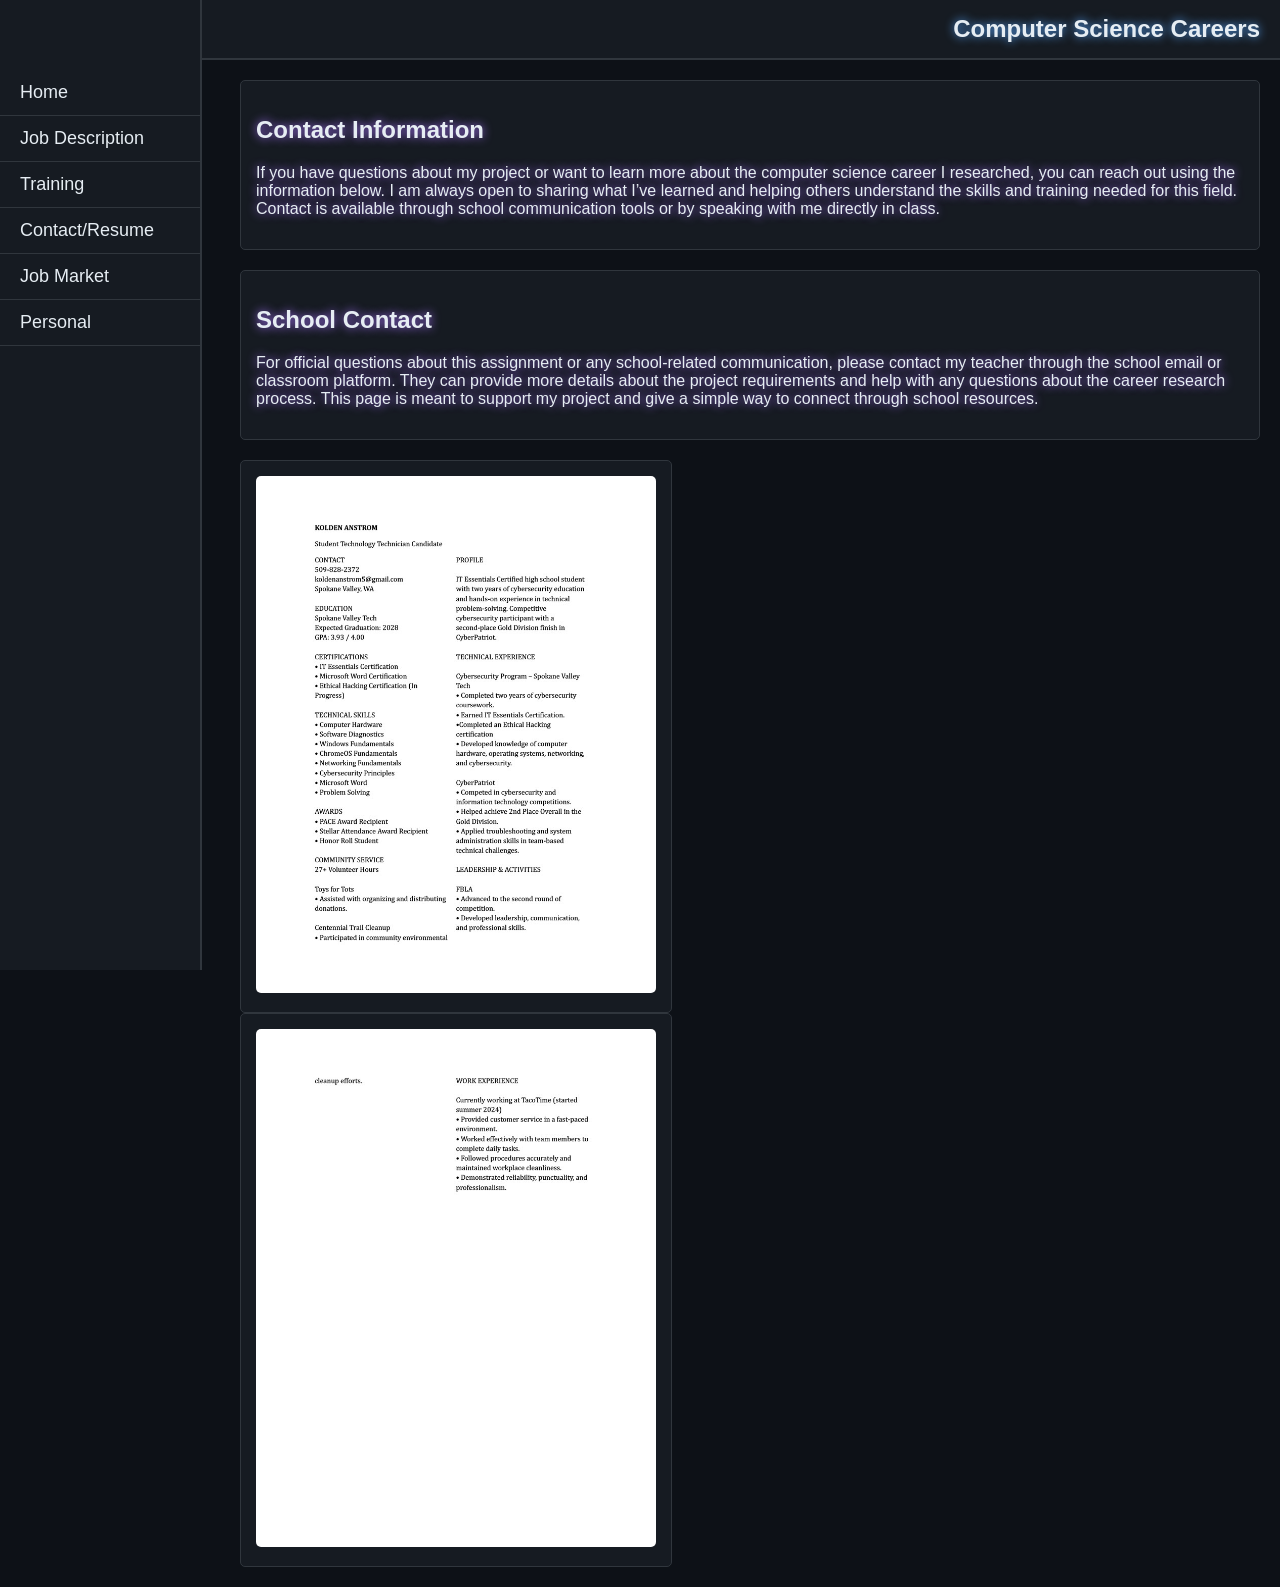
<file: CareerWebsite/contact.html>
<!DOCTYPE html>
<html lang="en">
<head>
    <meta charset="UTF-8">
    <title >Computer Science Career Website</title>
    <link rel="stylesheet" href="style.css">
</head>

<body>

    <header>
        Computer Science Careers
    </header>

    <nav><a href="index.html">Home</a><a href="JobDescription.html">Job Description</a> <a href="Training.html">Training</a> <a href="contact.html">Contact/Resume</a> <a href="JobMarket.html">Job Market</a> <a href="Personal.html">Personal</a></nav>

    <div class="content">

        <div class="text-box">
           <h2>Contact Information</h2>
           <p>If you have questions about my project or want to learn more about the computer science career I researched, you can reach out using the information below. I am always open to sharing what I’ve learned and helping others understand the skills and training needed for this field. Contact is available through school communication tools or by speaking with me directly in class.</p>

        </div>

        <div class="text-box">
            <h2>School Contact</h2>
            <p>For official questions about this assignment or any school-related communication, please contact my teacher through the school email or classroom platform. They can provide more details about the project requirements and help with any questions about the career research process. This page is meant to support my project and give a simple way to connect through school resources.</p>
        </div>

        <div class="image-box">
            <img src="./Career/1790623140843-e5f80458-76db-4bec-bf57-7573ee126656docx_1.jpg" alt="Resume Image">
        </div>

        <div class="image-box">
         <img src="./Career/1790623140843-e5f80458-76db-4bec-bf57-7573ee126656docx_2.jpg" alt="Computer Science Image">
     </div>

    </div>

</body>
</html>
</file>
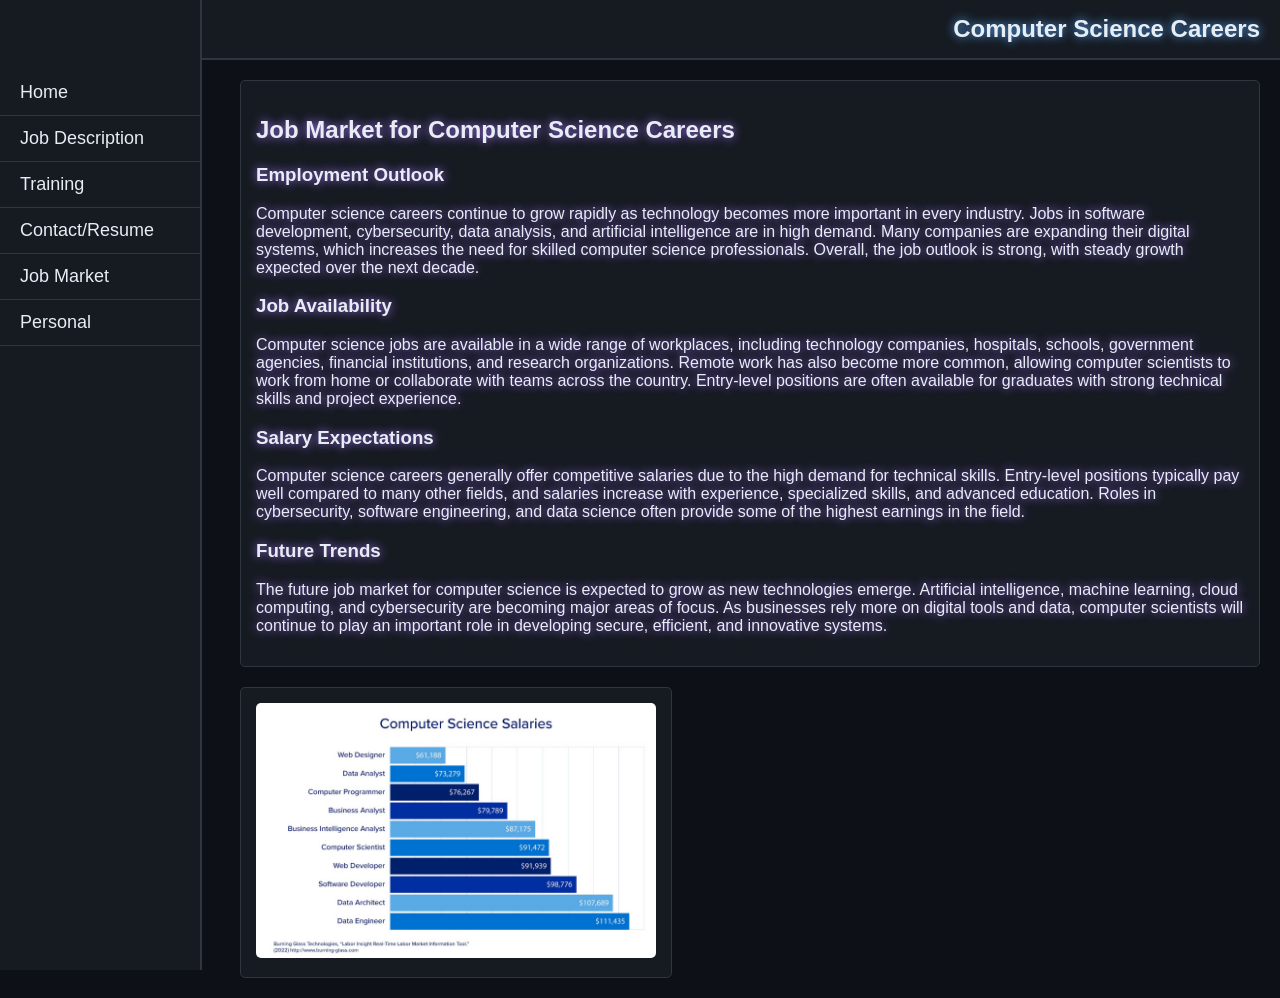
<file: CareerWebsite/jobmarket.html>
<!DOCTYPE html>
<html lang="en">
<head>
    <meta charset="UTF-8">
    <title >Computer Science Career Website</title>
    <link rel="stylesheet" href="style.css">
</head>

<body>

    <header>
        Computer Science Careers
    </header>

    <nav><a href="index.html">Home</a><a href="JobDescription.html">Job Description</a> <a href="Training.html">Training</a> <a href="contact.html">Contact/Resume</a> <a href="JobMarket.html">Job Market</a> <a href="Personal.html">Personal</a></nav>

    <div class="content">

        <div class="text-box">
            <h2>Job Market for Computer Science Careers</h2>
            <h3>Employment Outlook</h3>
            <p>Computer science careers continue to grow rapidly as technology becomes more important in every industry. Jobs in software development, cybersecurity, data analysis, and artificial intelligence are in high demand. Many companies are expanding their digital systems, which increases the need for skilled computer science professionals. Overall, the job outlook is strong, with steady growth expected over the next decade.</p>

            <h3>Job Availability</h3>
            <p>Computer science jobs are available in a wide range of workplaces, including technology companies, hospitals, schools, government agencies, financial institutions, and research organizations. Remote work has also become more common, allowing computer scientists to work from home or collaborate with teams across the country. Entry-level positions are often available for graduates with strong technical skills and project experience.</p>

            <h3>Salary Expectations</h3>
            <p>Computer science careers generally offer competitive salaries due to the high demand for technical skills. Entry-level positions typically pay well compared to many other fields, and salaries increase with experience, specialized skills, and advanced education. Roles in cybersecurity, software engineering, and data science often provide some of the highest earnings in the field.</p>

            <h3>Future Trends</h3>
            <p>The future job market for computer science is expected to grow as new technologies emerge. Artificial intelligence, machine learning, cloud computing, and cybersecurity are becoming major areas of focus. As businesses rely more on digital tools and data, computer scientists will continue to play an important role in developing secure, efficient, and innovative systems.</p>

        </div>

        <div class="image-box">
            <img src="./Career/jobmarket.jpg" alt="Computer Science Image">
        </div>

    </div>

</body>
</html>
</file>
<file: CareerWebsite/style.css>
body {margin: 0;font-family: Arial, sans-serif;background-color: #0d1117;color: #e6edf3;}

/* Header */
header {background-color: #161b22; padding: 15px 20px; font-size: 24px; font-weight: bold; border-bottom: 2px solid #30363d;text-align: right; text-shadow: 0 0 10px RGBA(88, 166, 255, 1);}

/* Sidebar Navigation */
nav {width: 200px; background-color: #161b22; height: 100vh; position: fixed; top: 0; left: 0; padding-top: 70px; border-right: 2px solid #30363d;}

nav a {display: block;padding: 12px 20px;color: #e6edf3;text-decoration: none;font-size: 18px;border-bottom: 1px solid #30363d; /* makes them into lines */}

nav a:hover {color:rgba(230, 237,243,1); text-shadow: 0 0 10px rgba(63, 185, 80, 1);}

/* Main Content Area */
.content {margin-left: 220px;padding: 20px;}

.text-box {background-color: #161b22;padding: 15px;margin-bottom: 20px;border: 1px solid #30363d;border-radius: 5px; text-shadow: 0 0 10px rgba(163, 113, 247, 1);)}

.image-box {background-color: #161b22; padding: 15px; border: 1px solid #30363d; border-radius: 5px; width: 100%; max-width: 400px;}

.image-box img {width: 100%; border-radius: 5px;}

.image-row {display: flex;justify-content: space-between;gap: 10px;}

.content-wrapper {padding: 20px; margin-left: 220px;}

.page-title {font-size: 32px; font-weight: bold; margin-bottom: 20px;}
</file>
